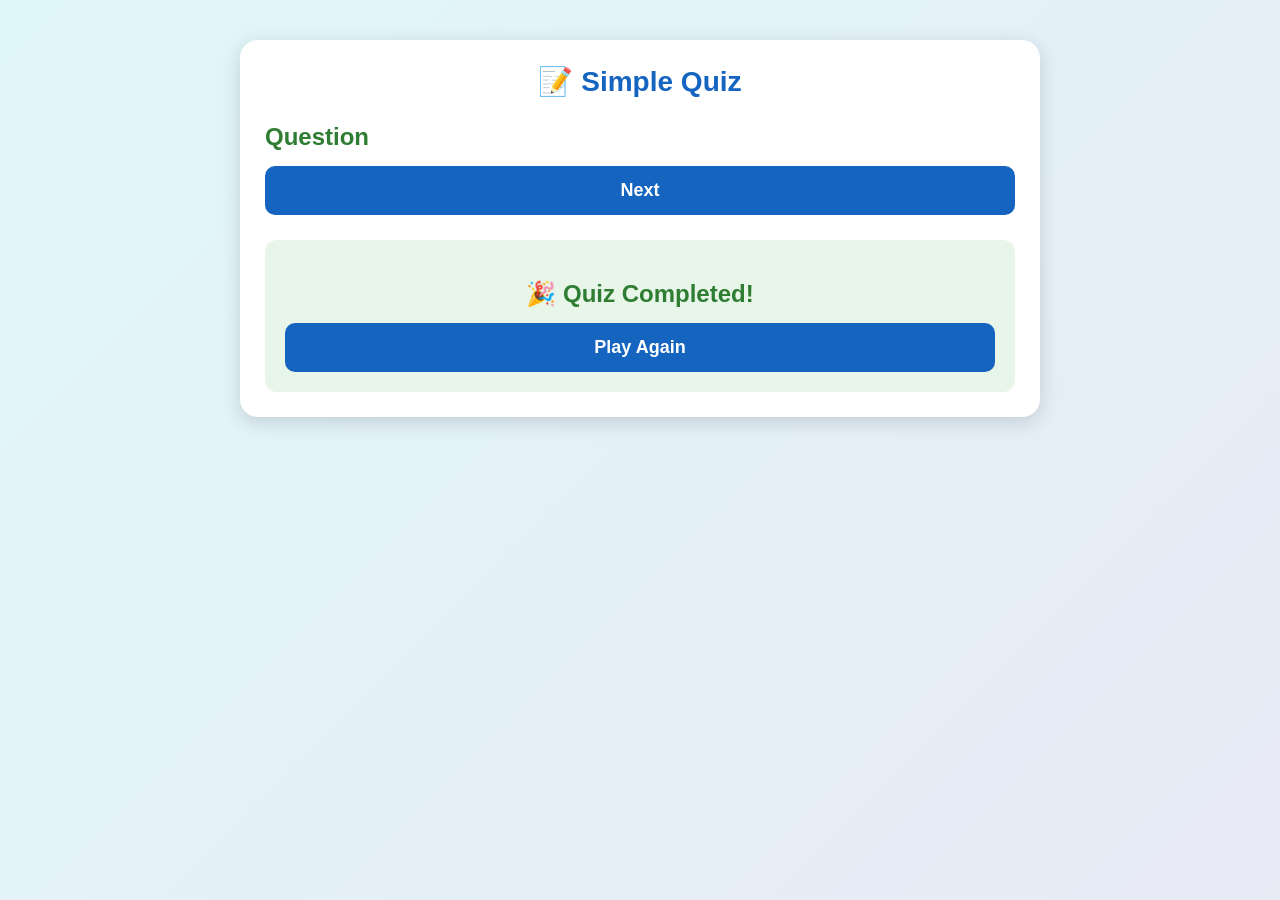
<file: Index.html>
<!DOCTYPE html>
<html lang="en">
<head>
    <meta charset="UTF-8">
    <meta name="viewport" content="width=device-width, initial-scale=1.0">
    <title>Simple Quiz</title>
    <link rel="stylesheet" href="style.css">
</head>
<body>

    <div class="quiz-container">
        <h1>📝 Simple Quiz</h1>

        <div id="quiz">
            <h2 id="question">Question</h2>

            <div id="answer-buttons"></div>

            <button id="next-btn">Next</button>
        </div>

        <div id="result" class="hide">
            <h2>🎉 Quiz Completed!</h2>
            <p id="score"></p>
            <button onclick="restartQuiz()">Play Again</button>
        </div>
    </div>

    <script src="script.js"></script>
</body>
</html>
</file>
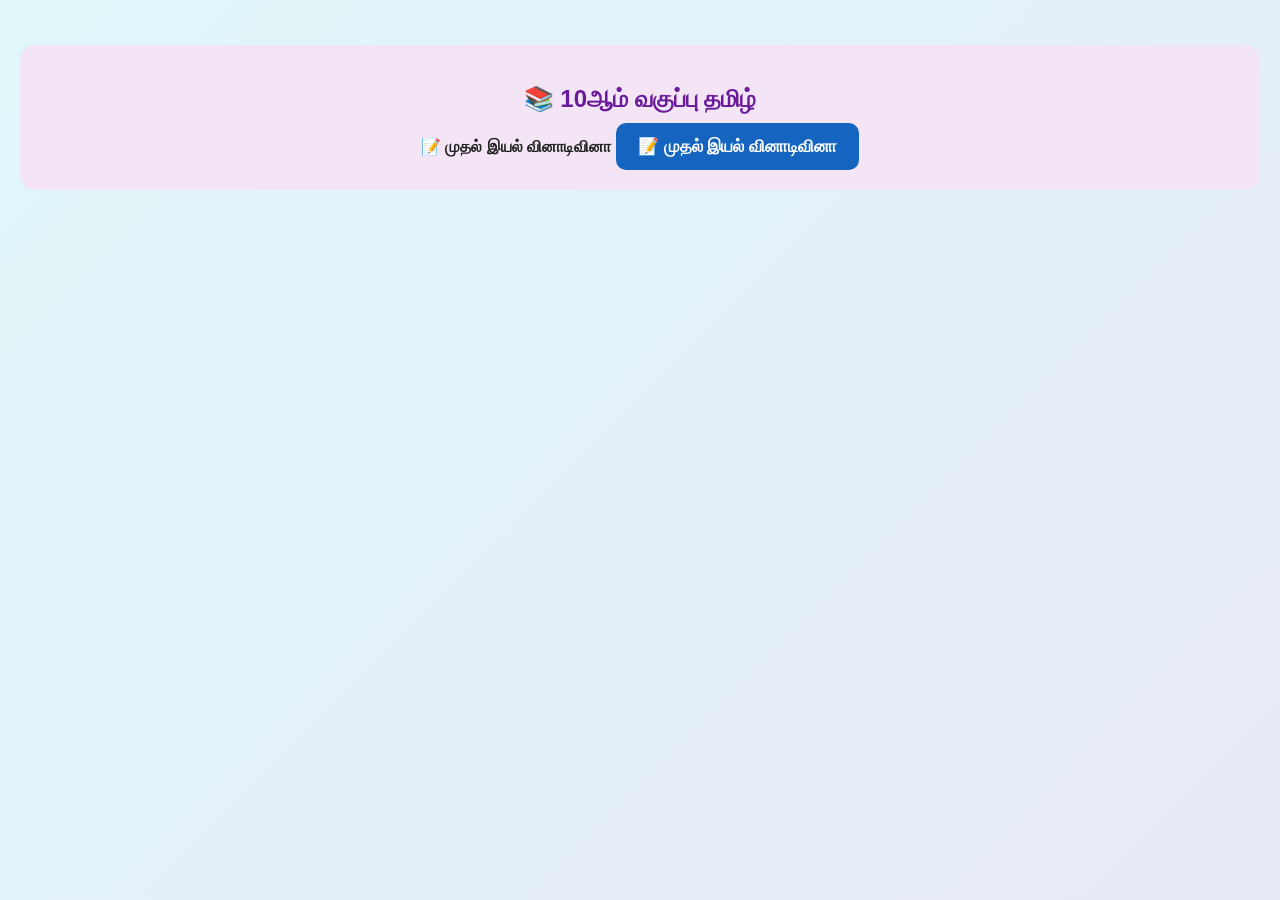
<file: index.html>
<!DOCTYPE html>
<html lang="ta">
<head>
    <meta charset="UTF-8">
    <meta name="viewport" content="width=device-width, initial-scale=1.0">

    <title>தமிழ் வினாடி வினா</title>

    <link rel="stylesheet" href="style.css">
</head>

<body>

<!-- 10ஆம் வகுப்பு தமிழ் - முதல் இயல் -->

<div class="new-quiz-link">

    <h2>📚 10ஆம் வகுப்பு தமிழ்</h2>

    <b href="12th1stiyal.html" class=,"iyal-button">
         📝 முதல் இயல் வினாடிவினா
    <a href="iyal1.html" class="iyal-button">
        📝 முதல் இயல் வினாடிவினா
    </a>
    </b>
</div>

</body>
</html>
</file>
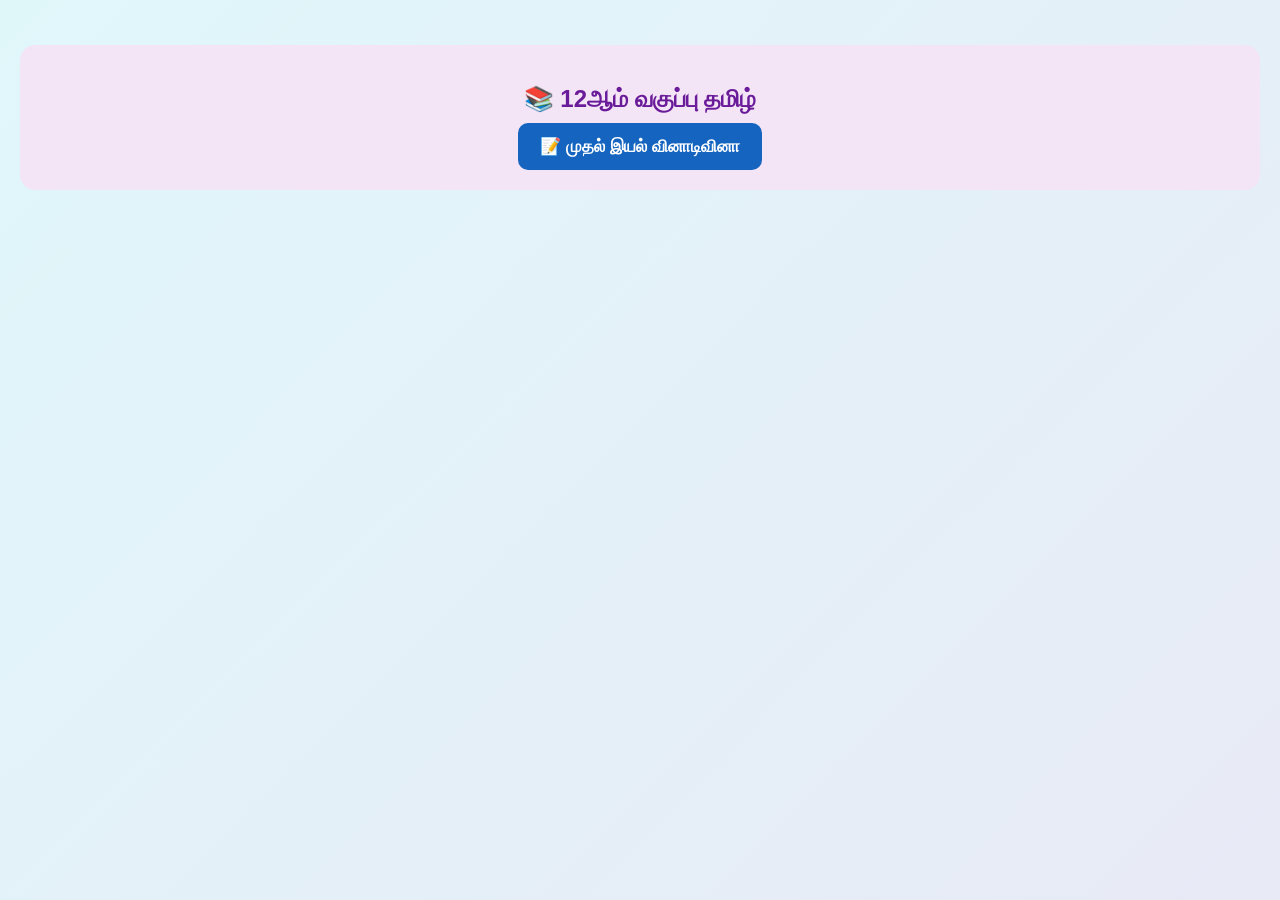
<file: 12th1stiyal.html>
<!DOCTYPE html>
<html lang="ta">
<head>
    <meta charset="UTF-8">
    <meta name="viewport" content="width=device-width, initial-scale=1.0">

    <title>தமிழ் வினாடி வினா</title>

    <link rel="stylesheet" href="style.css">
</head>

<body>

<!-- 12ஆம் வகுப்பு தமிழ் - முதல் இயல் -->

<div class="new-quiz-link">

    <h2>📚 12ஆம் வகுப்பு தமிழ்</h2>

    

    <a href="iyal1.html" class="iyal-button">
        📝 முதல் இயல் வினாடிவினா
    </a>

</div>

</body>
</html>
</file>
<file: style.css>
* {
    box-sizing: border-box;
    margin: 0;
    padding: 0;
}

body {
    font-family: Arial, "Noto Sans Tamil", sans-serif;
    background: linear-gradient(135deg, #e0f7fa, #e8eaf6);
    color: #222;
    min-height: 100vh;
    padding: 20px;
}

.quiz-container {
    max-width: 800px;
    margin: 20px auto;
    background: white;
    padding: 25px;
    border-radius: 18px;
    box-shadow: 0 5px 20px rgba(0, 0, 0, 0.15);
}

h1 {
    text-align: center;
    color: #1565c0;
    margin-bottom: 25px;
    font-size: 28px;
}

h2 {
    color: #2e7d32;
    margin: 20px 0 10px;
}

#studentBox {
    background: #f5f5f5;
    padding: 20px;
    border-radius: 12px;
    margin-bottom: 20px;
}

input[type="text"] {
    width: 100%;
    padding: 13px;
    margin: 8px 0;
    border: 1px solid #bbb;
    border-radius: 8px;
    font-size: 16px;
}

button {
    display: block;
    width: 100%;
    padding: 14px;
    margin-top: 15px;
    border: none;
    border-radius: 10px;
    background: #1565c0;
    color: white;
    font-size: 18px;
    font-weight: bold;
    cursor: pointer;
}

button:hover {
    background: #0d47a1;
}

#timer {
    position: sticky;
    top: 10px;
    text-align: center;
    background: #d32f2f;
    color: white;
    padding: 12px;
    border-radius: 10px;
    font-size: 20px;
    font-weight: bold;
    margin-bottom: 20px;
}

.question {
    background: #fafafa;
    border: 1px solid #ddd;
    padding: 18px;
    margin-bottom: 18px;
    border-radius: 12px;
}

.question p {
    font-size: 18px;
    font-weight: bold;
    line-height: 1.6;
    margin-bottom: 12px;
}

.option {
    display: block;
    background: white;
    border: 1px solid #ccc;
    padding: 12px;
    margin: 8px 0;
    border-radius: 8px;
    cursor: pointer;
    font-size: 16px;
}

.option:hover {
    background: #e3f2fd;
}

.option input {
    margin-right: 8px;
}
.option {
    display: block;
    background: white;
    border: 1px solid #ccc;
    padding: 12px;
    margin: 8px 0;
    border-radius: 8px;
    cursor: pointer;
    font-size: 16px;
    font-weight: 600;
}
#result {
    margin-top: 25px;
    padding: 20px;
    background: #e8f5e9;
    border-radius: 12px;
    text-align: center;
}

.correct {
    color: #2e7d32;
    font-weight: bold;
}

.wrong {
    color: #c62828;
    font-weight: bold;
}

.correct-answer {
    background: #fff3cd;
    padding: 10px;
    margin-top: 8px;
    border-radius: 8px;
    color: #7a5200;
    font-weight: bold;
}

@media (max-width: 600px) {
    body {
        padding: 10px;
    }

    .quiz-container {
        padding: 15px;
        margin: 5px auto;
    }

    h1 {
        font-size: 23px;
    }

    .question p {
        font-size: 16px;
    }

    button {
        font-size: 16px;
    }
}
.new-quiz-link {
    text-align: center;
    margin: 25px auto;
    padding: 20px;
    background: #f3e5f5;
    border-radius: 15px;
}

.new-quiz-link h2 {
    color: #6a1b9a;
    margin-bottom: 10px;
}

.new-quiz-link p {
    margin-bottom: 15px;
    font-size: 17px;
}

.iyal-button {
    display: inline-block;
    padding: 13px 22px;
    background: #1565c0;
    color: white;
    text-decoration: none;
    border-radius: 10px;
    font-size: 17px;
    font-weight: bold;
}

.iyal-button:hover {
    background: #0d47a1;
}
</file>
